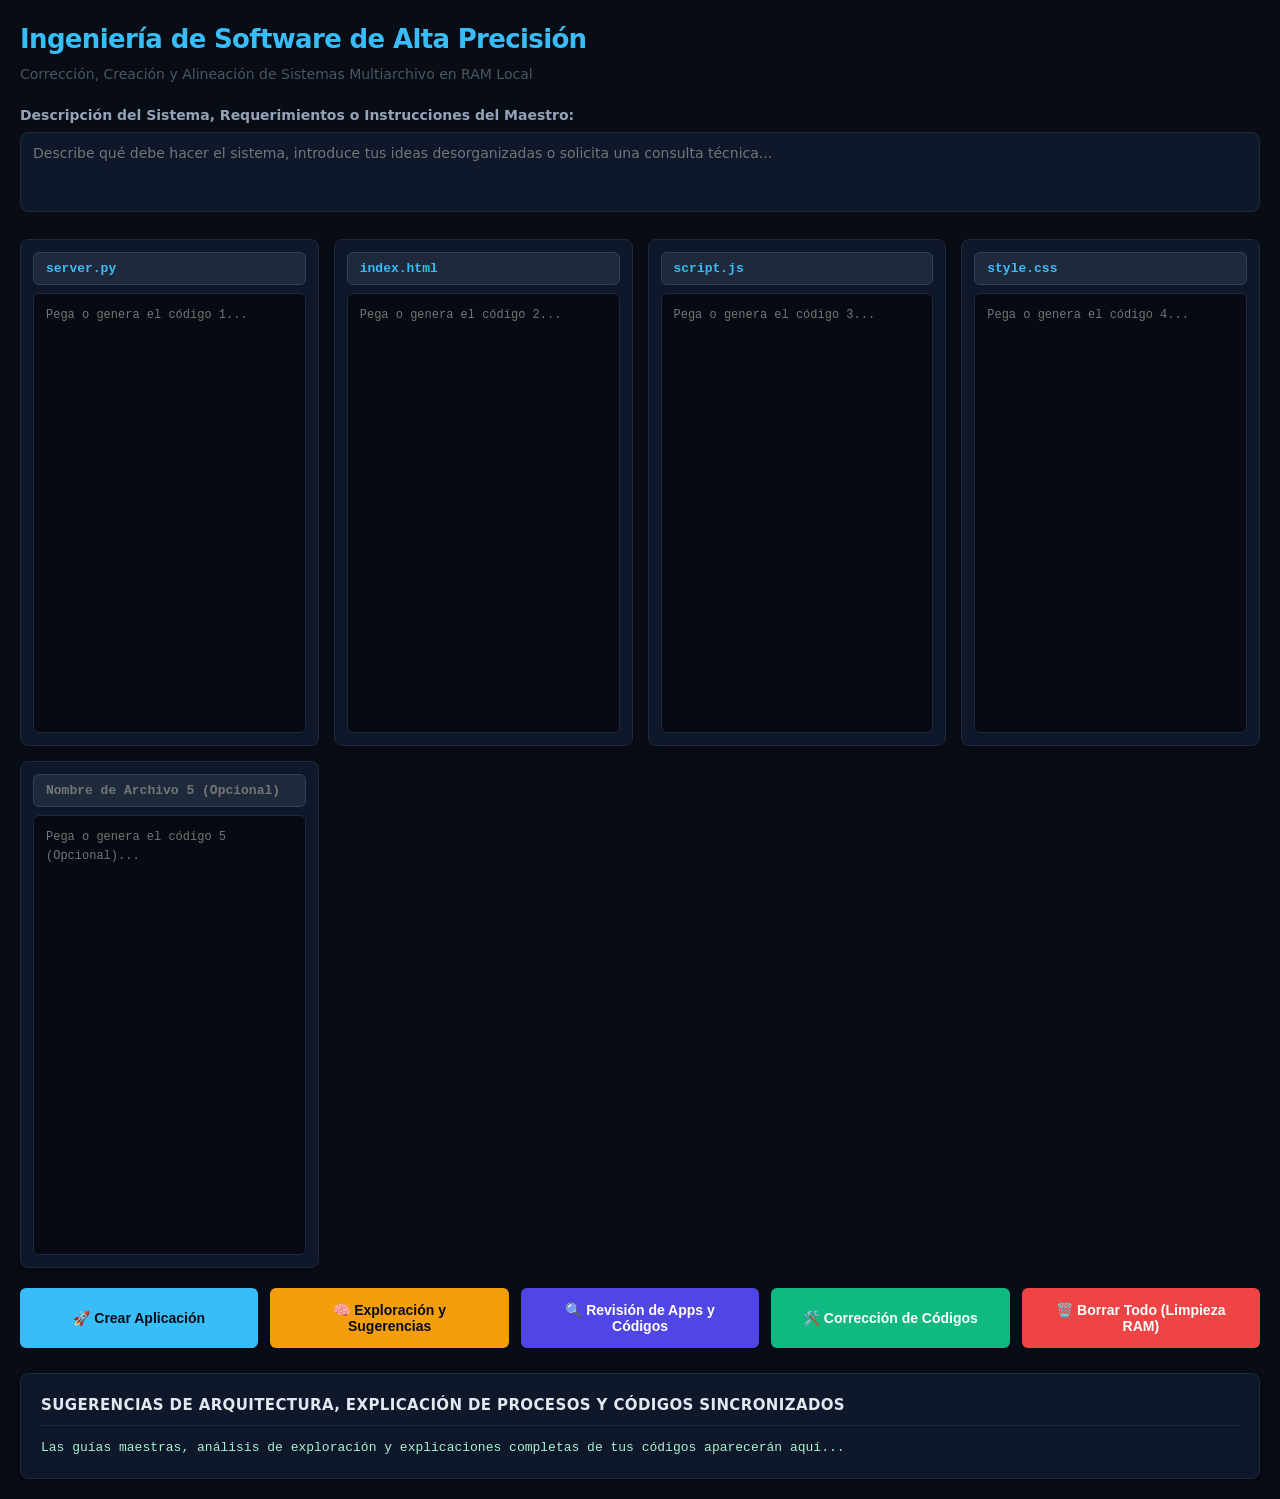
<file: public/index.html>
<!DOCTYPE html>
<html lang="es">
<head>
    <meta charset="UTF-8">
    <meta name="viewport" content="width=device-width, initial-scale=1.0">
    <title>Suite Universitaria de Desarrollo Autónomo</title>
    <link rel="stylesheet" href="style.css">
</head>
<body>
    <div class="container">
        <header>
            <h1>Ingeniería de Software de Alta Precisión</h1>
            <p>Corrección, Creación y Alineación de Sistemas Multiarchivo en RAM Local</p>
        </header>

        <!-- CAJA DE DESCRIPCIÓN PRINCIPAL -->
        <div class="prompt-section">
            <label><strong>Descripción del Sistema, Requerimientos o Instrucciones del Maestro:</strong></label>
            <textarea id="appDescripcion" class="short-txt" placeholder="Describe qué debe hacer el sistema, introduce tus ideas desorganizadas o solicita una consulta técnica..."></textarea>
        </div>

        <!-- REJILLA DE 5 PANELES DINÁMICOS -->
        <div class="quintuple-grid">
            <div class="panel-card">
                <input type="text" id="name1" class="file-name" value="server.py" placeholder="Nombre de Archivo 1">
                <textarea id="code1" placeholder="Pega o genera el código 1..."></textarea>
            </div>
            <div class="panel-card">
                <input type="text" id="name2" class="file-name" value="index.html" placeholder="Nombre de Archivo 2">
                <textarea id="code2" placeholder="Pega o genera el código 2..."></textarea>
            </div>
            <div class="panel-card">
                <input type="text" id="name3" class="file-name" value="script.js" placeholder="Nombre de Archivo 3">
                <textarea id="code3" placeholder="Pega o genera el código 3..."></textarea>
            </div>
            <div class="panel-card">
                <input type="text" id="name4" class="file-name" value="style.css" placeholder="Nombre de Archivo 4">
                <textarea id="code4" placeholder="Pega o genera el código 4..."></textarea>
            </div>
            <div class="panel-card">
                <input type="text" id="name5" class="file-name" value="" placeholder="Nombre de Archivo 5 (Opcional)">
                <textarea id="code5" placeholder="Pega o genera el código 5 (Opcional)..."></textarea>
            </div>
        </div>

        <!-- PANEL DE BOTONES DE ACCIÓN GUIADA REORGANIZADO -->
        <div class="actions-suite">
            <button id="btnCrear" class="btn-action pulse">🚀 Crear Aplicación</button>
            <button id="btnExplorar" class="btn-action warning">🧠 Exploración y Sugerencias</button>
            <button id="btnRevisar" class="btn-action info">🔍 Revisión de Apps y Códigos</button>
            <button id="btnCorregir" class="btn-action success">🛠️ Corrección de Códigos</button>
            <button id="btnBorrarTodo" class="btn-action danger">🗑️ Borrar Todo (Limpieza RAM)</button>
        </div>

        <!-- SECCIÓN DE EXPLICACIÓN Y RECTIFICACIÓN -->
        <div class="report-section">
            <h3>Sugerencias de Arquitectura, Explicación de Procesos y Códigos Sincronizados</h3>
            <div id="sugerenciasPanel">Las guías maestras, análisis de exploración y explicaciones completas de tus códigos aparecerán aquí...</div>
        </div>
    </div>
    <script src="script.js"></script>
</body>
</html>
</file>
<file: public/style.css>
/* ==========================================================================
   CONFIGURACIÓN BASE E INDUSTRIAL (ENTORNO OSCURO DE ALTA PRECISIÓN)
   ========================================================================== */
body {
    font-family: system-ui, -apple-system, BlinkMacSystemFont, 'Segoe UI', Roboto, sans-serif;
    background-color: #080c14;
    color: #f1f5f9;
    margin: 0;
    padding: 20px;
    line-height: 1.5;
}

.container {
    max-width: 1700px;
    margin: 0 auto;
}

header h1 {
    color: #38bdf8;
    margin: 0;
    font-size: 26px;
    font-weight: 800;
    letter-spacing: -0.025em;
}

header p {
    color: #4b5563;
    margin: 5px 0 20px 0;
    font-size: 14px;
}

/* ==========================================================================
   SECCIÓN DE DESCRIPCIÓN Y OBJETIVOS PRINCIPALES
   ========================================================================== */
.prompt-section {
    margin-bottom: 20px;
}

.prompt-section label {
    display: block;
    margin-bottom: 6px;
    font-size: 14px;
    color: #94a3b8;
}

.short-txt {
    width: 100%;
    height: 80px;
    background-color: #0f172a;
    border: 1px solid #1e293b;
    border-radius: 8px;
    color: #ffffff;
    padding: 12px;
    font-family: inherit;
    font-size: 14px;
    resize: none;
    box-sizing: border-box;
    transition: border-color 0.2s, box-shadow 0.2s;
}

.short-txt:focus {
    outline: none;
    border-color: #38bdf8;
    box-shadow: 0 0 0 3px rgba(56, 189, 248, 0.15);
}

/* ==========================================================================
   REJILLA ADAPTATIVA EXTREMA (PARA HASTA 5 ARCHIVOS EN PARALELO)
   ========================================================================== */
.quintuple-grid {
    display: grid;
    grid-template-columns: repeat(auto-fit, minmax(280px, 1fr));
    gap: 15px;
    margin-bottom: 20px;
}

.panel-card {
    background-color: #0f172a;
    border: 1px solid #1e293b;
    border-radius: 8px;
    padding: 12px;
    display: flex;
    flex-direction: column;
    gap: 8px;
    box-shadow: 0 4px 6px -1px rgba(0, 0, 0, 0.2);
}

/* Identificadores de Nombre de Archivo Dinámicos */
.file-name {
    width: 100%;
    padding: 8px 12px;
    background-color: #1e293b;
    border: 1px solid #334155;
    color: #38bdf8;
    font-weight: 700;
    font-family: 'Courier New', Courier, monospace;
    border-radius: 6px;
    box-sizing: border-box;
    font-size: 13px;
    transition: border-color 0.2s;
}

.file-name:focus {
    outline: none;
    border-color: #38bdf8;
}

/* Áreas de Texto para Editores de Código */
textarea[id^="code"] {
    width: 100%;
    height: 440px;
    background-color: #070a12;
    color: #e2e8f0;
    border: 1px solid #1e293b;
    border-radius: 6px;
    padding: 12px;
    font-family: 'Courier New', Courier, monospace;
    font-size: 12px;
    line-height: 1.6;
    resize: none;
    box-sizing: border-box;
    transition: border-color 0.2s, box-shadow 0.2s;
}

textarea[id^="code"]:focus {
    outline: none;
    border-color: #38bdf8;
    box-shadow: 0 0 0 3px rgba(56, 189, 248, 0.1);
}

/* ==========================================================================
   PANEL DE CONTROL DE BOTONES GUIADOS (FLEXIBLE Y ADAPTATIVO)
   ========================================================================== */
.actions-suite {
    display: flex;
    flex-wrap: wrap;
    gap: 12px;
    margin-bottom: 25px;
}

.btn-action {
    flex: 1;
    min-width: 180px;
    padding: 14px 20px;
    border: none;
    border-radius: 6px;
    font-weight: 700;
    font-size: 14px;
    cursor: pointer;
    display: flex;
    align-items: center;
    justify-content: center;
    gap: 8px;
    transition: transform 0.1s, opacity 0.2s, background-color 0.2s;
}

.btn-action:hover {
    opacity: 0.95;
}

.btn-action:active {
    transform: scale(0.98);
}

.btn-action:disabled {
    background-color: #1e293b !important;
    color: #4b5563 !important;
    cursor: not-allowed;
    transform: none;
    opacity: 0.6;
    animation: none;
}

/* Identificadores Visuales por Botón */
.pulse {
    background-color: #38bdf8;
    color: #080c14;
    animation: pulsoNeon 2s infinite;
}

.warning {
    background-color: #f59e0b; /* Amarillo/Ámbar industrial de alta visibilidad */
    color: #080c14;
}

.info {
    background-color: #4f46e5;
    color: #ffffff;
}

.success {
    background-color: #10b981;
    color: #ffffff;
}

.danger {
    background-color: #ef4444;
    color: #ffffff;
}

/* ==========================================================================
   SECCIÓN DE EXPLICACIONES, REPORTES Y MENTORÍA CIENTÍFICA
   ========================================================================== */
.report-section {
    background-color: #0f172a;
    border: 1px solid #1e293b;
    border-radius: 8px;
    padding: 20px;
    box-shadow: 0 4px 6px -1px rgba(0, 0, 0, 0.3);
}

.report-section h3 {
    margin: 0 0 12px 0;
    font-size: 15px;
    color: #e2e8f0;
    border-bottom: 1px solid #1e293b;
    padding-bottom: 8px;
    text-transform: uppercase;
    letter-spacing: 0.025em;
}

#sugerenciasPanel {
    color: #a7f3d0; /* Tono verde pastel médico/legible para pantallas oscuras */
    font-family: 'Courier New', Courier, monospace;
    white-space: pre-wrap;
    font-size: 13px;
    line-height: 1.6;
}

/* ==========================================================================
   ANIMACIONES Y RESPONSIVIDAD SÍNCRONA
   ========================================================================== */
@keyframes pulsoNeon {
    0% {
        box-shadow: 0 0 0 0 rgba(56, 189, 248, 0.4);
    }
    70% {
        box-shadow: 0 0 0 8px rgba(56, 189, 248, 0);
    }
    100% {
        box-shadow: 0 0 0 0 rgba(56, 189, 248, 0);
    }
}

/* Adaptación Estricta para Tabletas y Dispositivos Móviles */
@media (max-width: 1024px) {
    .quintuple-grid {
        grid-template-columns: repeat(auto-fit, minmax(45%, 1fr));
    }
}

@media (max-width: 768px) {
    body { padding: 12px; }
    header h1 { font-size: 22px; }
    textarea[id^="code"] { height: 360px; }
    .btn-action { width: 100%; flex: none; }
    .quintuple-grid { grid-template-columns: 1fr; }
}
</file>
